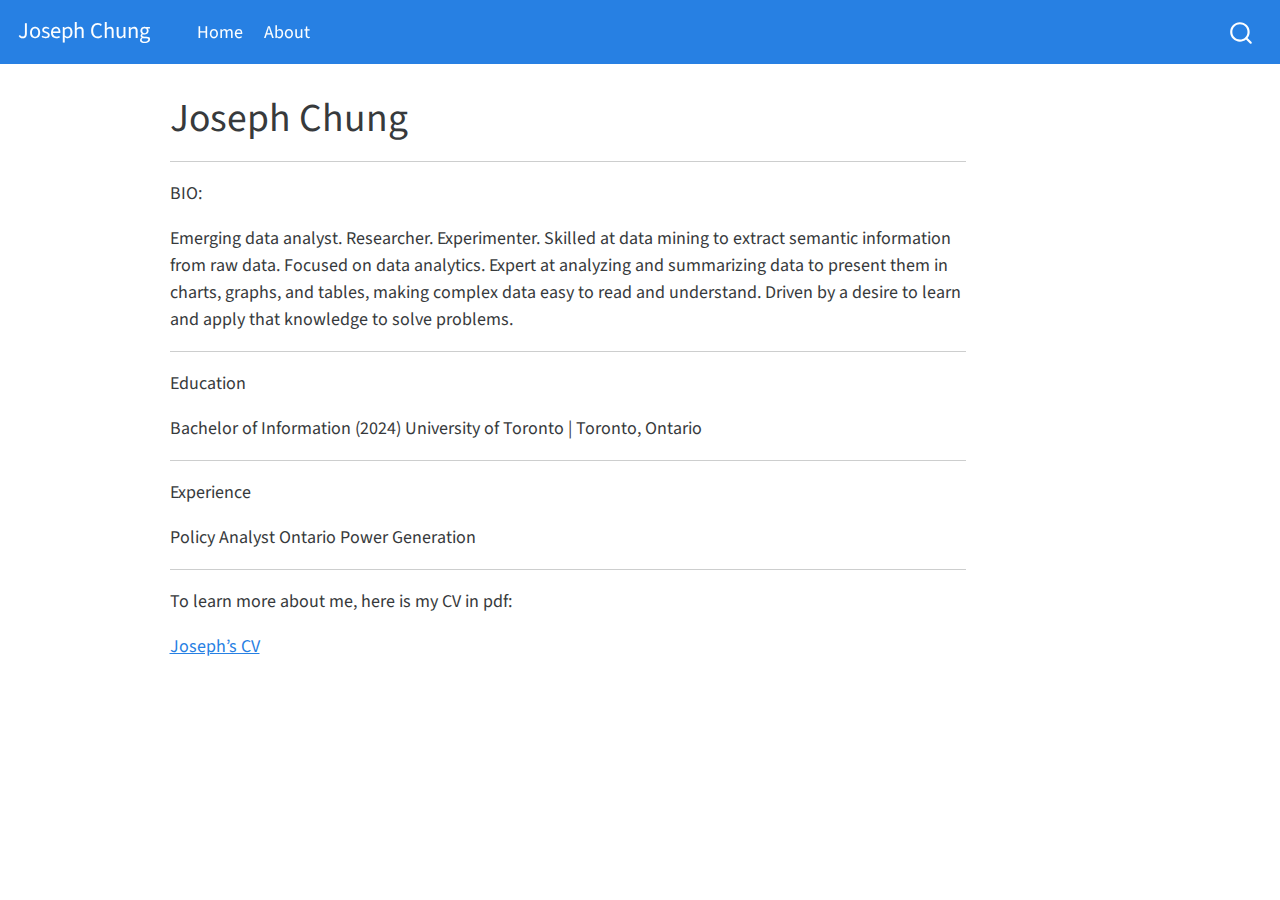
<file: docs/index.html>
<!DOCTYPE html>
<html xmlns="http://www.w3.org/1999/xhtml" lang="en" xml:lang="en"><head>

<meta charset="utf-8">
<meta name="generator" content="quarto-1.2.313">

<meta name="viewport" content="width=device-width, initial-scale=1.0, user-scalable=yes">


<title>Joseph Chung</title>
<style>
code{white-space: pre-wrap;}
span.smallcaps{font-variant: small-caps;}
div.columns{display: flex; gap: min(4vw, 1.5em);}
div.column{flex: auto; overflow-x: auto;}
div.hanging-indent{margin-left: 1.5em; text-indent: -1.5em;}
ul.task-list{list-style: none;}
ul.task-list li input[type="checkbox"] {
  width: 0.8em;
  margin: 0 0.8em 0.2em -1.6em;
  vertical-align: middle;
}
</style>


<script src="site_libs/quarto-nav/quarto-nav.js"></script>
<script src="site_libs/quarto-nav/headroom.min.js"></script>
<script src="site_libs/clipboard/clipboard.min.js"></script>
<script src="site_libs/quarto-search/autocomplete.umd.js"></script>
<script src="site_libs/quarto-search/fuse.min.js"></script>
<script src="site_libs/quarto-search/quarto-search.js"></script>
<meta name="quarto:offset" content="./">
<script src="site_libs/quarto-html/quarto.js"></script>
<script src="site_libs/quarto-html/popper.min.js"></script>
<script src="site_libs/quarto-html/tippy.umd.min.js"></script>
<script src="site_libs/quarto-html/anchor.min.js"></script>
<link href="site_libs/quarto-html/tippy.css" rel="stylesheet">
<link href="site_libs/quarto-html/quarto-syntax-highlighting.css" rel="stylesheet" id="quarto-text-highlighting-styles">
<script src="site_libs/bootstrap/bootstrap.min.js"></script>
<link href="site_libs/bootstrap/bootstrap-icons.css" rel="stylesheet">
<link href="site_libs/bootstrap/bootstrap.min.css" rel="stylesheet" id="quarto-bootstrap" data-mode="light">
<script id="quarto-search-options" type="application/json">{
  "location": "navbar",
  "copy-button": false,
  "collapse-after": 3,
  "panel-placement": "end",
  "type": "overlay",
  "limit": 20,
  "language": {
    "search-no-results-text": "No results",
    "search-matching-documents-text": "matching documents",
    "search-copy-link-title": "Copy link to search",
    "search-hide-matches-text": "Hide additional matches",
    "search-more-match-text": "more match in this document",
    "search-more-matches-text": "more matches in this document",
    "search-clear-button-title": "Clear",
    "search-detached-cancel-button-title": "Cancel",
    "search-submit-button-title": "Submit"
  }
}</script>


<link rel="stylesheet" href="styles.css">
</head>

<body class="nav-fixed">

<div id="quarto-search-results"></div>
  <header id="quarto-header" class="headroom fixed-top">
    <nav class="navbar navbar-expand-lg navbar-dark ">
      <div class="navbar-container container-fluid">
      <div class="navbar-brand-container">
    <a class="navbar-brand" href="./index.html">
    <span class="navbar-title">Joseph Chung</span>
    </a>
  </div>
          <button class="navbar-toggler" type="button" data-bs-toggle="collapse" data-bs-target="#navbarCollapse" aria-controls="navbarCollapse" aria-expanded="false" aria-label="Toggle navigation" onclick="if (window.quartoToggleHeadroom) { window.quartoToggleHeadroom(); }">
  <span class="navbar-toggler-icon"></span>
</button>
          <div class="collapse navbar-collapse" id="navbarCollapse">
            <ul class="navbar-nav navbar-nav-scroll me-auto">
  <li class="nav-item">
    <a class="nav-link active" href="./index.html" aria-current="page">
 <span class="menu-text">Home</span></a>
  </li>  
  <li class="nav-item">
    <a class="nav-link" href="./about.html">
 <span class="menu-text">About</span></a>
  </li>  
</ul>
              <div id="quarto-search" class="" title="Search"></div>
          </div> <!-- /navcollapse -->
      </div> <!-- /container-fluid -->
    </nav>
</header>
<!-- content -->
<div id="quarto-content" class="quarto-container page-columns page-rows-contents page-layout-article page-navbar">
<!-- sidebar -->
<!-- margin-sidebar -->
    <div id="quarto-margin-sidebar" class="sidebar margin-sidebar">
        
    </div>
<!-- main -->
<main class="content" id="quarto-document-content">

<header id="title-block-header" class="quarto-title-block default">
<div class="quarto-title">
<h1 class="title">Joseph Chung</h1>
</div>



<div class="quarto-title-meta">

    
  
    
  </div>
  

</header>

<hr>
<p>BIO:</p>
<p>Emerging data analyst. Researcher. Experimenter. Skilled at data mining to extract semantic information from raw data. Focused on data analytics. Expert at analyzing and summarizing data to present them in charts, graphs, and tables, making complex data easy to read and understand. Driven by a desire to learn and apply that knowledge to solve problems.</p>
<hr>
<p>Education</p>
<p>Bachelor of Information (2024) University of Toronto | Toronto, Ontario</p>
<hr>
<p>Experience</p>
<p>Policy Analyst Ontario Power Generation</p>
<hr>
<p>To learn more about me, here is my CV in pdf:</p>
<p><a href="https://github.com/UtopianYoungChung/UtopianYoungChung/blob/d900a8e14f5c3297ab5a0d052ef45761d963b0a6/CV/resume_Joseph_Chung.pdf">Joseph’s CV</a></p>



</main> <!-- /main -->
<script id="quarto-html-after-body" type="application/javascript">
window.document.addEventListener("DOMContentLoaded", function (event) {
  const toggleBodyColorMode = (bsSheetEl) => {
    const mode = bsSheetEl.getAttribute("data-mode");
    const bodyEl = window.document.querySelector("body");
    if (mode === "dark") {
      bodyEl.classList.add("quarto-dark");
      bodyEl.classList.remove("quarto-light");
    } else {
      bodyEl.classList.add("quarto-light");
      bodyEl.classList.remove("quarto-dark");
    }
  }
  const toggleBodyColorPrimary = () => {
    const bsSheetEl = window.document.querySelector("link#quarto-bootstrap");
    if (bsSheetEl) {
      toggleBodyColorMode(bsSheetEl);
    }
  }
  toggleBodyColorPrimary();  
  const icon = "";
  const anchorJS = new window.AnchorJS();
  anchorJS.options = {
    placement: 'right',
    icon: icon
  };
  anchorJS.add('.anchored');
  const clipboard = new window.ClipboardJS('.code-copy-button', {
    target: function(trigger) {
      return trigger.previousElementSibling;
    }
  });
  clipboard.on('success', function(e) {
    // button target
    const button = e.trigger;
    // don't keep focus
    button.blur();
    // flash "checked"
    button.classList.add('code-copy-button-checked');
    var currentTitle = button.getAttribute("title");
    button.setAttribute("title", "Copied!");
    let tooltip;
    if (window.bootstrap) {
      button.setAttribute("data-bs-toggle", "tooltip");
      button.setAttribute("data-bs-placement", "left");
      button.setAttribute("data-bs-title", "Copied!");
      tooltip = new bootstrap.Tooltip(button, 
        { trigger: "manual", 
          customClass: "code-copy-button-tooltip",
          offset: [0, -8]});
      tooltip.show();    
    }
    setTimeout(function() {
      if (tooltip) {
        tooltip.hide();
        button.removeAttribute("data-bs-title");
        button.removeAttribute("data-bs-toggle");
        button.removeAttribute("data-bs-placement");
      }
      button.setAttribute("title", currentTitle);
      button.classList.remove('code-copy-button-checked');
    }, 1000);
    // clear code selection
    e.clearSelection();
  });
  function tippyHover(el, contentFn) {
    const config = {
      allowHTML: true,
      content: contentFn,
      maxWidth: 500,
      delay: 100,
      arrow: false,
      appendTo: function(el) {
          return el.parentElement;
      },
      interactive: true,
      interactiveBorder: 10,
      theme: 'quarto',
      placement: 'bottom-start'
    };
    window.tippy(el, config); 
  }
  const noterefs = window.document.querySelectorAll('a[role="doc-noteref"]');
  for (var i=0; i<noterefs.length; i++) {
    const ref = noterefs[i];
    tippyHover(ref, function() {
      // use id or data attribute instead here
      let href = ref.getAttribute('data-footnote-href') || ref.getAttribute('href');
      try { href = new URL(href).hash; } catch {}
      const id = href.replace(/^#\/?/, "");
      const note = window.document.getElementById(id);
      return note.innerHTML;
    });
  }
  const findCites = (el) => {
    const parentEl = el.parentElement;
    if (parentEl) {
      const cites = parentEl.dataset.cites;
      if (cites) {
        return {
          el,
          cites: cites.split(' ')
        };
      } else {
        return findCites(el.parentElement)
      }
    } else {
      return undefined;
    }
  };
  var bibliorefs = window.document.querySelectorAll('a[role="doc-biblioref"]');
  for (var i=0; i<bibliorefs.length; i++) {
    const ref = bibliorefs[i];
    const citeInfo = findCites(ref);
    if (citeInfo) {
      tippyHover(citeInfo.el, function() {
        var popup = window.document.createElement('div');
        citeInfo.cites.forEach(function(cite) {
          var citeDiv = window.document.createElement('div');
          citeDiv.classList.add('hanging-indent');
          citeDiv.classList.add('csl-entry');
          var biblioDiv = window.document.getElementById('ref-' + cite);
          if (biblioDiv) {
            citeDiv.innerHTML = biblioDiv.innerHTML;
          }
          popup.appendChild(citeDiv);
        });
        return popup.innerHTML;
      });
    }
  }
});
</script>
</div> <!-- /content -->



</body></html>
</file>
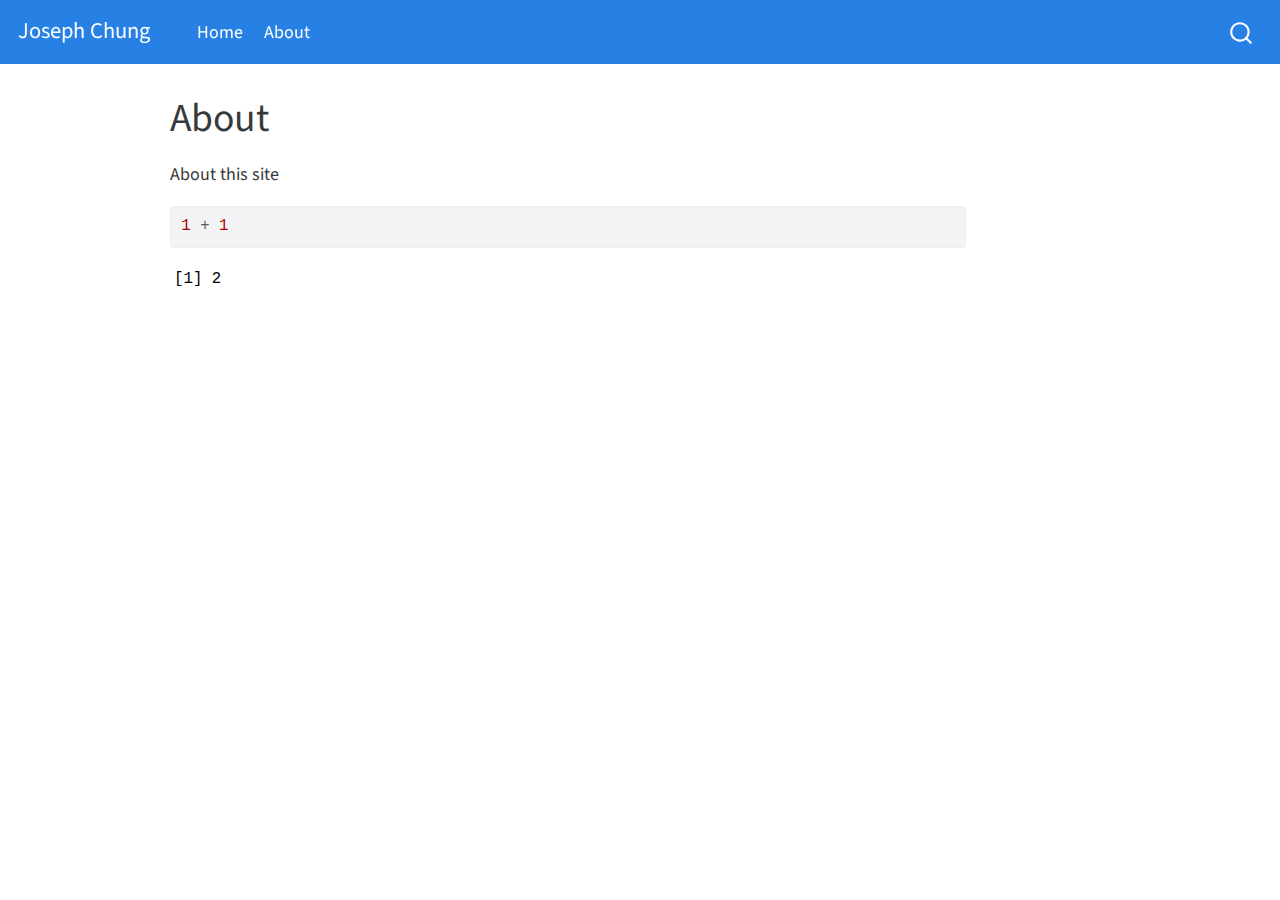
<file: docs/about.html>
<!DOCTYPE html>
<html xmlns="http://www.w3.org/1999/xhtml" lang="en" xml:lang="en"><head>

<meta charset="utf-8">
<meta name="generator" content="quarto-1.2.313">

<meta name="viewport" content="width=device-width, initial-scale=1.0, user-scalable=yes">


<title>Joseph Chung - About</title>
<style>
code{white-space: pre-wrap;}
span.smallcaps{font-variant: small-caps;}
div.columns{display: flex; gap: min(4vw, 1.5em);}
div.column{flex: auto; overflow-x: auto;}
div.hanging-indent{margin-left: 1.5em; text-indent: -1.5em;}
ul.task-list{list-style: none;}
ul.task-list li input[type="checkbox"] {
  width: 0.8em;
  margin: 0 0.8em 0.2em -1.6em;
  vertical-align: middle;
}
pre > code.sourceCode { white-space: pre; position: relative; }
pre > code.sourceCode > span { display: inline-block; line-height: 1.25; }
pre > code.sourceCode > span:empty { height: 1.2em; }
.sourceCode { overflow: visible; }
code.sourceCode > span { color: inherit; text-decoration: inherit; }
div.sourceCode { margin: 1em 0; }
pre.sourceCode { margin: 0; }
@media screen {
div.sourceCode { overflow: auto; }
}
@media print {
pre > code.sourceCode { white-space: pre-wrap; }
pre > code.sourceCode > span { text-indent: -5em; padding-left: 5em; }
}
pre.numberSource code
  { counter-reset: source-line 0; }
pre.numberSource code > span
  { position: relative; left: -4em; counter-increment: source-line; }
pre.numberSource code > span > a:first-child::before
  { content: counter(source-line);
    position: relative; left: -1em; text-align: right; vertical-align: baseline;
    border: none; display: inline-block;
    -webkit-touch-callout: none; -webkit-user-select: none;
    -khtml-user-select: none; -moz-user-select: none;
    -ms-user-select: none; user-select: none;
    padding: 0 4px; width: 4em;
    color: #aaaaaa;
  }
pre.numberSource { margin-left: 3em; border-left: 1px solid #aaaaaa;  padding-left: 4px; }
div.sourceCode
  {   }
@media screen {
pre > code.sourceCode > span > a:first-child::before { text-decoration: underline; }
}
code span.al { color: #ff0000; font-weight: bold; } /* Alert */
code span.an { color: #60a0b0; font-weight: bold; font-style: italic; } /* Annotation */
code span.at { color: #7d9029; } /* Attribute */
code span.bn { color: #40a070; } /* BaseN */
code span.bu { color: #008000; } /* BuiltIn */
code span.cf { color: #007020; font-weight: bold; } /* ControlFlow */
code span.ch { color: #4070a0; } /* Char */
code span.cn { color: #880000; } /* Constant */
code span.co { color: #60a0b0; font-style: italic; } /* Comment */
code span.cv { color: #60a0b0; font-weight: bold; font-style: italic; } /* CommentVar */
code span.do { color: #ba2121; font-style: italic; } /* Documentation */
code span.dt { color: #902000; } /* DataType */
code span.dv { color: #40a070; } /* DecVal */
code span.er { color: #ff0000; font-weight: bold; } /* Error */
code span.ex { } /* Extension */
code span.fl { color: #40a070; } /* Float */
code span.fu { color: #06287e; } /* Function */
code span.im { color: #008000; font-weight: bold; } /* Import */
code span.in { color: #60a0b0; font-weight: bold; font-style: italic; } /* Information */
code span.kw { color: #007020; font-weight: bold; } /* Keyword */
code span.op { color: #666666; } /* Operator */
code span.ot { color: #007020; } /* Other */
code span.pp { color: #bc7a00; } /* Preprocessor */
code span.sc { color: #4070a0; } /* SpecialChar */
code span.ss { color: #bb6688; } /* SpecialString */
code span.st { color: #4070a0; } /* String */
code span.va { color: #19177c; } /* Variable */
code span.vs { color: #4070a0; } /* VerbatimString */
code span.wa { color: #60a0b0; font-weight: bold; font-style: italic; } /* Warning */
</style>


<script src="site_libs/quarto-nav/quarto-nav.js"></script>
<script src="site_libs/quarto-nav/headroom.min.js"></script>
<script src="site_libs/clipboard/clipboard.min.js"></script>
<script src="site_libs/quarto-search/autocomplete.umd.js"></script>
<script src="site_libs/quarto-search/fuse.min.js"></script>
<script src="site_libs/quarto-search/quarto-search.js"></script>
<meta name="quarto:offset" content="./">
<script src="site_libs/quarto-html/quarto.js"></script>
<script src="site_libs/quarto-html/popper.min.js"></script>
<script src="site_libs/quarto-html/tippy.umd.min.js"></script>
<script src="site_libs/quarto-html/anchor.min.js"></script>
<link href="site_libs/quarto-html/tippy.css" rel="stylesheet">
<link href="site_libs/quarto-html/quarto-syntax-highlighting.css" rel="stylesheet" id="quarto-text-highlighting-styles">
<script src="site_libs/bootstrap/bootstrap.min.js"></script>
<link href="site_libs/bootstrap/bootstrap-icons.css" rel="stylesheet">
<link href="site_libs/bootstrap/bootstrap.min.css" rel="stylesheet" id="quarto-bootstrap" data-mode="light">
<script id="quarto-search-options" type="application/json">{
  "location": "navbar",
  "copy-button": false,
  "collapse-after": 3,
  "panel-placement": "end",
  "type": "overlay",
  "limit": 20,
  "language": {
    "search-no-results-text": "No results",
    "search-matching-documents-text": "matching documents",
    "search-copy-link-title": "Copy link to search",
    "search-hide-matches-text": "Hide additional matches",
    "search-more-match-text": "more match in this document",
    "search-more-matches-text": "more matches in this document",
    "search-clear-button-title": "Clear",
    "search-detached-cancel-button-title": "Cancel",
    "search-submit-button-title": "Submit"
  }
}</script>


<link rel="stylesheet" href="styles.css">
</head>

<body class="nav-fixed">

<div id="quarto-search-results"></div>
  <header id="quarto-header" class="headroom fixed-top">
    <nav class="navbar navbar-expand-lg navbar-dark ">
      <div class="navbar-container container-fluid">
      <div class="navbar-brand-container">
    <a class="navbar-brand" href="./index.html">
    <span class="navbar-title">Joseph Chung</span>
    </a>
  </div>
          <button class="navbar-toggler" type="button" data-bs-toggle="collapse" data-bs-target="#navbarCollapse" aria-controls="navbarCollapse" aria-expanded="false" aria-label="Toggle navigation" onclick="if (window.quartoToggleHeadroom) { window.quartoToggleHeadroom(); }">
  <span class="navbar-toggler-icon"></span>
</button>
          <div class="collapse navbar-collapse" id="navbarCollapse">
            <ul class="navbar-nav navbar-nav-scroll me-auto">
  <li class="nav-item">
    <a class="nav-link" href="./index.html">
 <span class="menu-text">Home</span></a>
  </li>  
  <li class="nav-item">
    <a class="nav-link active" href="./about.html" aria-current="page">
 <span class="menu-text">About</span></a>
  </li>  
</ul>
              <div id="quarto-search" class="" title="Search"></div>
          </div> <!-- /navcollapse -->
      </div> <!-- /container-fluid -->
    </nav>
</header>
<!-- content -->
<div id="quarto-content" class="quarto-container page-columns page-rows-contents page-layout-article page-navbar">
<!-- sidebar -->
<!-- margin-sidebar -->
    <div id="quarto-margin-sidebar" class="sidebar margin-sidebar">
        
    </div>
<!-- main -->
<main class="content" id="quarto-document-content">

<header id="title-block-header" class="quarto-title-block default">
<div class="quarto-title">
<h1 class="title">About</h1>
</div>



<div class="quarto-title-meta">

    
  
    
  </div>
  

</header>

<p>About this site</p>
<div class="cell">
<div class="sourceCode cell-code" id="cb1"><pre class="sourceCode r code-with-copy"><code class="sourceCode r"><span id="cb1-1"><a href="#cb1-1" aria-hidden="true" tabindex="-1"></a><span class="dv">1</span> <span class="sc">+</span> <span class="dv">1</span></span></code><button title="Copy to Clipboard" class="code-copy-button"><i class="bi"></i></button></pre></div>
<div class="cell-output cell-output-stdout">
<pre><code>[1] 2</code></pre>
</div>
</div>



</main> <!-- /main -->
<script id="quarto-html-after-body" type="application/javascript">
window.document.addEventListener("DOMContentLoaded", function (event) {
  const toggleBodyColorMode = (bsSheetEl) => {
    const mode = bsSheetEl.getAttribute("data-mode");
    const bodyEl = window.document.querySelector("body");
    if (mode === "dark") {
      bodyEl.classList.add("quarto-dark");
      bodyEl.classList.remove("quarto-light");
    } else {
      bodyEl.classList.add("quarto-light");
      bodyEl.classList.remove("quarto-dark");
    }
  }
  const toggleBodyColorPrimary = () => {
    const bsSheetEl = window.document.querySelector("link#quarto-bootstrap");
    if (bsSheetEl) {
      toggleBodyColorMode(bsSheetEl);
    }
  }
  toggleBodyColorPrimary();  
  const icon = "";
  const anchorJS = new window.AnchorJS();
  anchorJS.options = {
    placement: 'right',
    icon: icon
  };
  anchorJS.add('.anchored');
  const clipboard = new window.ClipboardJS('.code-copy-button', {
    target: function(trigger) {
      return trigger.previousElementSibling;
    }
  });
  clipboard.on('success', function(e) {
    // button target
    const button = e.trigger;
    // don't keep focus
    button.blur();
    // flash "checked"
    button.classList.add('code-copy-button-checked');
    var currentTitle = button.getAttribute("title");
    button.setAttribute("title", "Copied!");
    let tooltip;
    if (window.bootstrap) {
      button.setAttribute("data-bs-toggle", "tooltip");
      button.setAttribute("data-bs-placement", "left");
      button.setAttribute("data-bs-title", "Copied!");
      tooltip = new bootstrap.Tooltip(button, 
        { trigger: "manual", 
          customClass: "code-copy-button-tooltip",
          offset: [0, -8]});
      tooltip.show();    
    }
    setTimeout(function() {
      if (tooltip) {
        tooltip.hide();
        button.removeAttribute("data-bs-title");
        button.removeAttribute("data-bs-toggle");
        button.removeAttribute("data-bs-placement");
      }
      button.setAttribute("title", currentTitle);
      button.classList.remove('code-copy-button-checked');
    }, 1000);
    // clear code selection
    e.clearSelection();
  });
  function tippyHover(el, contentFn) {
    const config = {
      allowHTML: true,
      content: contentFn,
      maxWidth: 500,
      delay: 100,
      arrow: false,
      appendTo: function(el) {
          return el.parentElement;
      },
      interactive: true,
      interactiveBorder: 10,
      theme: 'quarto',
      placement: 'bottom-start'
    };
    window.tippy(el, config); 
  }
  const noterefs = window.document.querySelectorAll('a[role="doc-noteref"]');
  for (var i=0; i<noterefs.length; i++) {
    const ref = noterefs[i];
    tippyHover(ref, function() {
      // use id or data attribute instead here
      let href = ref.getAttribute('data-footnote-href') || ref.getAttribute('href');
      try { href = new URL(href).hash; } catch {}
      const id = href.replace(/^#\/?/, "");
      const note = window.document.getElementById(id);
      return note.innerHTML;
    });
  }
  const findCites = (el) => {
    const parentEl = el.parentElement;
    if (parentEl) {
      const cites = parentEl.dataset.cites;
      if (cites) {
        return {
          el,
          cites: cites.split(' ')
        };
      } else {
        return findCites(el.parentElement)
      }
    } else {
      return undefined;
    }
  };
  var bibliorefs = window.document.querySelectorAll('a[role="doc-biblioref"]');
  for (var i=0; i<bibliorefs.length; i++) {
    const ref = bibliorefs[i];
    const citeInfo = findCites(ref);
    if (citeInfo) {
      tippyHover(citeInfo.el, function() {
        var popup = window.document.createElement('div');
        citeInfo.cites.forEach(function(cite) {
          var citeDiv = window.document.createElement('div');
          citeDiv.classList.add('hanging-indent');
          citeDiv.classList.add('csl-entry');
          var biblioDiv = window.document.getElementById('ref-' + cite);
          if (biblioDiv) {
            citeDiv.innerHTML = biblioDiv.innerHTML;
          }
          popup.appendChild(citeDiv);
        });
        return popup.innerHTML;
      });
    }
  }
});
</script>
</div> <!-- /content -->



</body></html>
</file>
<file: docs/site_libs/quarto-html/tippy.css>
.tippy-box[data-animation=fade][data-state=hidden]{opacity:0}[data-tippy-root]{max-width:calc(100vw - 10px)}.tippy-box{position:relative;background-color:#333;color:#fff;border-radius:4px;font-size:14px;line-height:1.4;white-space:normal;outline:0;transition-property:transform,visibility,opacity}.tippy-box[data-placement^=top]>.tippy-arrow{bottom:0}.tippy-box[data-placement^=top]>.tippy-arrow:before{bottom:-7px;left:0;border-width:8px 8px 0;border-top-color:initial;transform-origin:center top}.tippy-box[data-placement^=bottom]>.tippy-arrow{top:0}.tippy-box[data-placement^=bottom]>.tippy-arrow:before{top:-7px;left:0;border-width:0 8px 8px;border-bottom-color:initial;transform-origin:center bottom}.tippy-box[data-placement^=left]>.tippy-arrow{right:0}.tippy-box[data-placement^=left]>.tippy-arrow:before{border-width:8px 0 8px 8px;border-left-color:initial;right:-7px;transform-origin:center left}.tippy-box[data-placement^=right]>.tippy-arrow{left:0}.tippy-box[data-placement^=right]>.tippy-arrow:before{left:-7px;border-width:8px 8px 8px 0;border-right-color:initial;transform-origin:center right}.tippy-box[data-inertia][data-state=visible]{transition-timing-function:cubic-bezier(.54,1.5,.38,1.11)}.tippy-arrow{width:16px;height:16px;color:#333}.tippy-arrow:before{content:"";position:absolute;border-color:transparent;border-style:solid}.tippy-content{position:relative;padding:5px 9px;z-index:1}
</file>
<file: docs/site_libs/quarto-html/quarto-syntax-highlighting.css>
/* quarto syntax highlight colors */
:root {
  --quarto-hl-ot-color: #003B4F;
  --quarto-hl-at-color: #657422;
  --quarto-hl-ss-color: #20794D;
  --quarto-hl-an-color: #5E5E5E;
  --quarto-hl-fu-color: #4758AB;
  --quarto-hl-st-color: #20794D;
  --quarto-hl-cf-color: #003B4F;
  --quarto-hl-op-color: #5E5E5E;
  --quarto-hl-er-color: #AD0000;
  --quarto-hl-bn-color: #AD0000;
  --quarto-hl-al-color: #AD0000;
  --quarto-hl-va-color: #111111;
  --quarto-hl-bu-color: inherit;
  --quarto-hl-ex-color: inherit;
  --quarto-hl-pp-color: #AD0000;
  --quarto-hl-in-color: #5E5E5E;
  --quarto-hl-vs-color: #20794D;
  --quarto-hl-wa-color: #5E5E5E;
  --quarto-hl-do-color: #5E5E5E;
  --quarto-hl-im-color: #00769E;
  --quarto-hl-ch-color: #20794D;
  --quarto-hl-dt-color: #AD0000;
  --quarto-hl-fl-color: #AD0000;
  --quarto-hl-co-color: #5E5E5E;
  --quarto-hl-cv-color: #5E5E5E;
  --quarto-hl-cn-color: #8f5902;
  --quarto-hl-sc-color: #5E5E5E;
  --quarto-hl-dv-color: #AD0000;
  --quarto-hl-kw-color: #003B4F;
}

/* other quarto variables */
:root {
  --quarto-font-monospace: SFMono-Regular, Menlo, Monaco, Consolas, "Liberation Mono", "Courier New", monospace;
}

pre > code.sourceCode > span {
  color: #003B4F;
}

code span {
  color: #003B4F;
}

code.sourceCode > span {
  color: #003B4F;
}

div.sourceCode,
div.sourceCode pre.sourceCode {
  color: #003B4F;
}

code span.ot {
  color: #003B4F;
}

code span.at {
  color: #657422;
}

code span.ss {
  color: #20794D;
}

code span.an {
  color: #5E5E5E;
}

code span.fu {
  color: #4758AB;
}

code span.st {
  color: #20794D;
}

code span.cf {
  color: #003B4F;
}

code span.op {
  color: #5E5E5E;
}

code span.er {
  color: #AD0000;
}

code span.bn {
  color: #AD0000;
}

code span.al {
  color: #AD0000;
}

code span.va {
  color: #111111;
}

code span.pp {
  color: #AD0000;
}

code span.in {
  color: #5E5E5E;
}

code span.vs {
  color: #20794D;
}

code span.wa {
  color: #5E5E5E;
  font-style: italic;
}

code span.do {
  color: #5E5E5E;
  font-style: italic;
}

code span.im {
  color: #00769E;
}

code span.ch {
  color: #20794D;
}

code span.dt {
  color: #AD0000;
}

code span.fl {
  color: #AD0000;
}

code span.co {
  color: #5E5E5E;
}

code span.cv {
  color: #5E5E5E;
  font-style: italic;
}

code span.cn {
  color: #8f5902;
}

code span.sc {
  color: #5E5E5E;
}

code span.dv {
  color: #AD0000;
}

code span.kw {
  color: #003B4F;
}

.prevent-inlining {
  content: "</";
}

/*# sourceMappingURL=debc5d5d77c3f9108843748ff7464032.css.map */
</file>
<file: docs/styles.css>
/* css styles */
</file>
